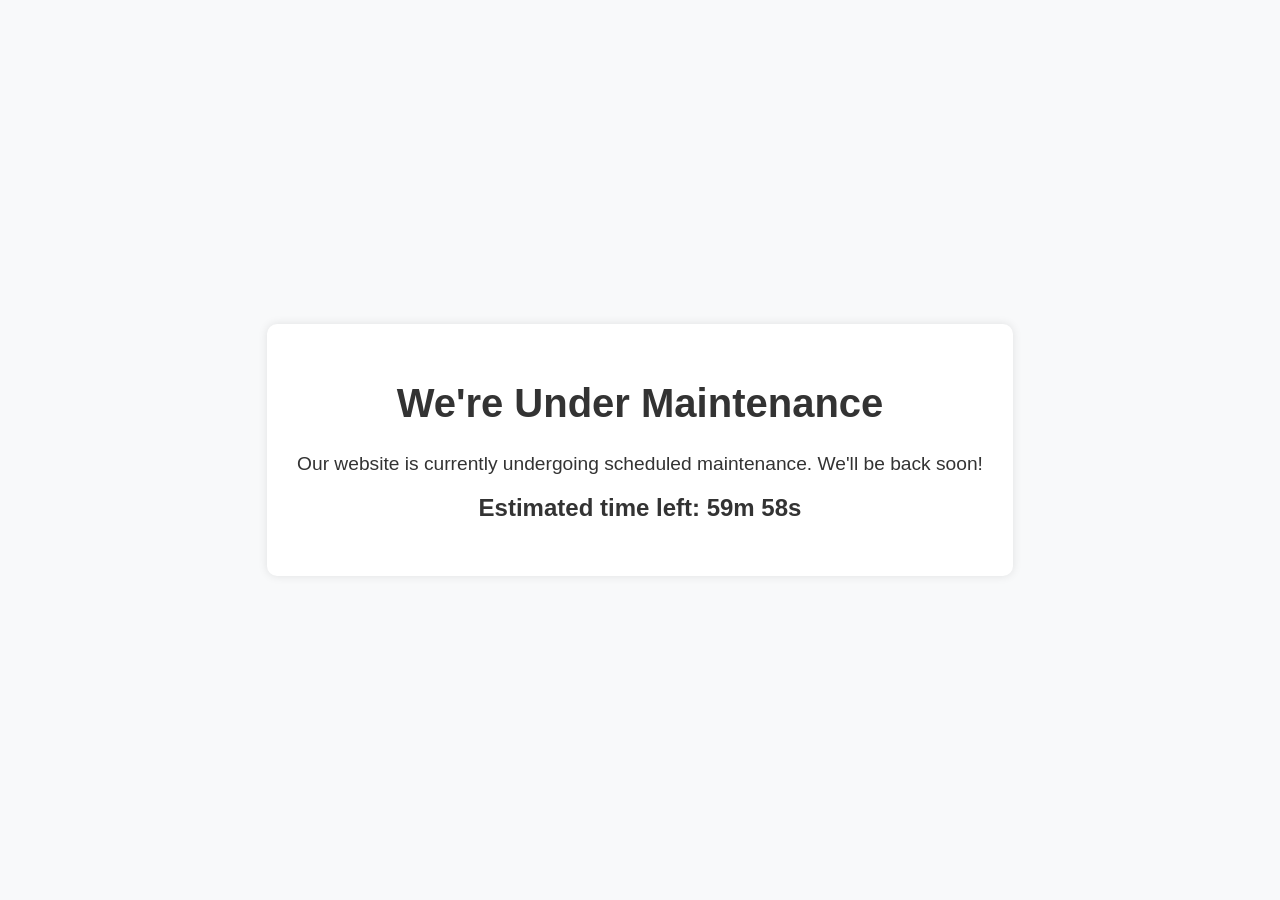
<file: index.htm>
<!DOCTYPE html>
<html lang="en">
  <head>
    <meta charset="UTF-8" />
    <meta name="viewport" content="width=device-width, initial-scale=1.0" />
    <title>EI Arts | We'll Be Back Soon!</title>
    <style>
      body {
        font-family: Arial, sans-serif;
        text-align: center;
        background-color: #f8f9fa;
        color: #333;
        display: flex;
        flex-direction: column;
        justify-content: center;
        align-items: center;
        height: 100vh;
        margin: 0;
      }
      .container {
        background: white;
        padding: 30px;
        border-radius: 10px;
        box-shadow: 0 0 10px rgba(0, 0, 0, 0.1);
      }
      h1 {
        font-size: 2.5em;
      }
      p {
        font-size: 1.2em;
      }
      .countdown {
        font-size: 1.5em;
        font-weight: bold;
        margin-top: 15px;
      }
    </style>
  </head>
  <body>
    <div class="container">
      <h1>We're Under Maintenance</h1>
      <p>
        Our website is currently undergoing scheduled maintenance. We'll be back
        soon!
      </p>
      <p class="countdown" id="countdown"></p>
    </div>

    <script>
      // Set countdown time (example: 1 hour from now)
      const maintenanceEndTime = new Date().getTime() + 60 * 60 * 1000;

      function updateCountdown() {
        const now = new Date().getTime();
        const timeLeft = maintenanceEndTime - now;

        if (timeLeft > 0) {
          const minutes = Math.floor(
            (timeLeft % (1000 * 60 * 60)) / (1000 * 60)
          );
          const seconds = Math.floor((timeLeft % (1000 * 60)) / 1000);
          document.getElementById(
            "countdown"
          ).innerText = `Estimated time left: ${minutes}m ${seconds}s`;
          setTimeout(updateCountdown, 1000);
        } else {
          document.getElementById("countdown").innerText =
            "We're back online! Refresh the page.";
        }
      }

      updateCountdown();
    </script>
  </body>
</html>
</file>
